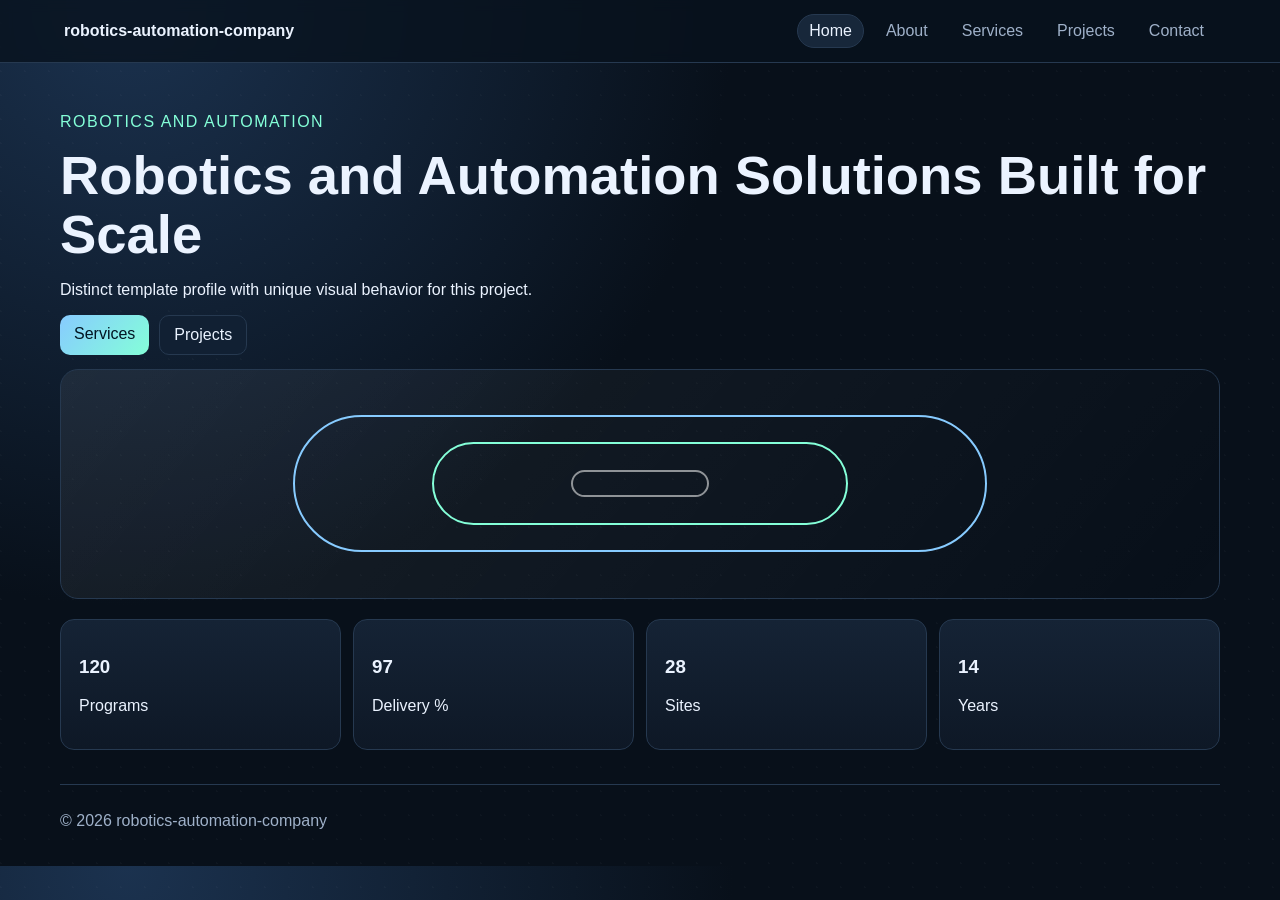
<file: index.html>
﻿<!doctype html><html lang="en"><head><meta charset="utf-8"><meta name="viewport" content="width=device-width,initial-scale=1"><title>robotics-automation-company | index.html</title><link rel="stylesheet" href="css/styles.css"></head><body class="nav-pill card-glow hero-stack motif-arm btn-solid"><div class="bg"></div><header><a class="logo" href="index.html">robotics-automation-company</a><nav><a href="index.html" class="active">Home</a><a href="about.html">About</a><a href="services.html">Services</a><a href="projects.html">Projects</a><a href="contact.html">Contact</a></nav></header><main>        <section class="hero reveal"><div><p class="kicker">Robotics and Automation</p><h1>Robotics and Automation Solutions Built for Scale</h1><p>Distinct template profile with unique visual behavior for this project.</p><div class="actions"><a class="btn primary" href="services.html">Services</a><a class="btn" href="projects.html">Projects</a></div></div><div class="hero-visual"><span></span><span></span><span></span></div></section>
        <section class="stats reveal"><article class="card"><h3 data-counter="120">0</h3><p>Programs</p></article><article class="card"><h3 data-counter="97">0</h3><p>Delivery %</p></article><article class="card"><h3 data-counter="28">0</h3><p>Sites</p></article><article class="card"><h3 data-counter="14">0</h3><p>Years</p></article></section></main><footer><p>&copy; 2026 robotics-automation-company</p></footer><script src="js/script.js"></script></body></html>
</file>
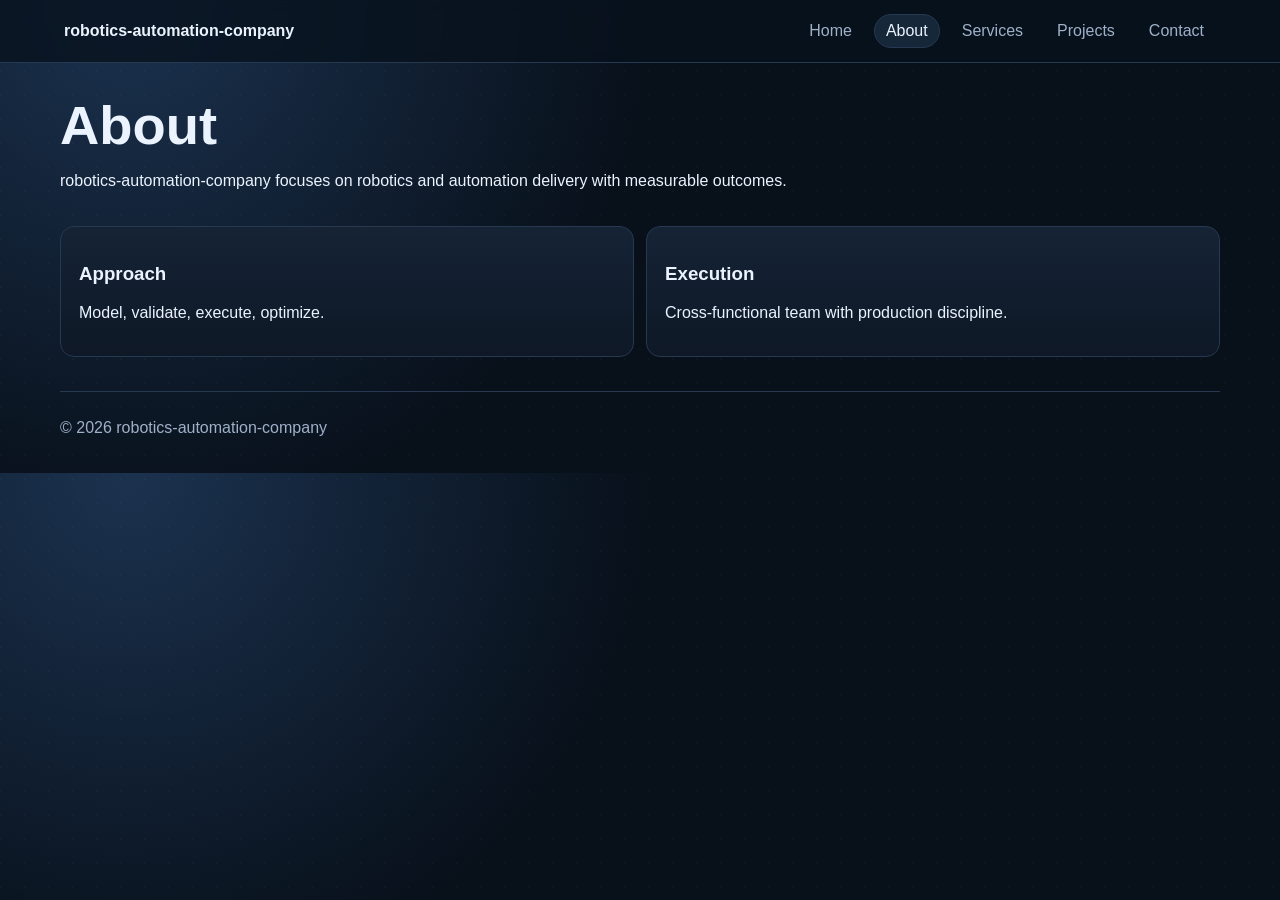
<file: about.html>
﻿<!doctype html><html lang="en"><head><meta charset="utf-8"><meta name="viewport" content="width=device-width,initial-scale=1"><title>robotics-automation-company | about.html</title><link rel="stylesheet" href="css/styles.css"></head><body class="nav-pill card-glow hero-stack motif-arm btn-solid"><div class="bg"></div><header><a class="logo" href="index.html">robotics-automation-company</a><nav><a href="index.html">Home</a><a href="about.html" class="active">About</a><a href="services.html">Services</a><a href="projects.html">Projects</a><a href="contact.html">Contact</a></nav></header><main>        <section class="head reveal"><h1>About</h1><p>robotics-automation-company focuses on robotics and automation delivery with measurable outcomes.</p></section>
        <section class="cols reveal"><article class="card"><h3>Approach</h3><p>Model, validate, execute, optimize.</p></article><article class="card"><h3>Execution</h3><p>Cross-functional team with production discipline.</p></article></section></main><footer><p>&copy; 2026 robotics-automation-company</p></footer><script src="js/script.js"></script></body></html>
</file>
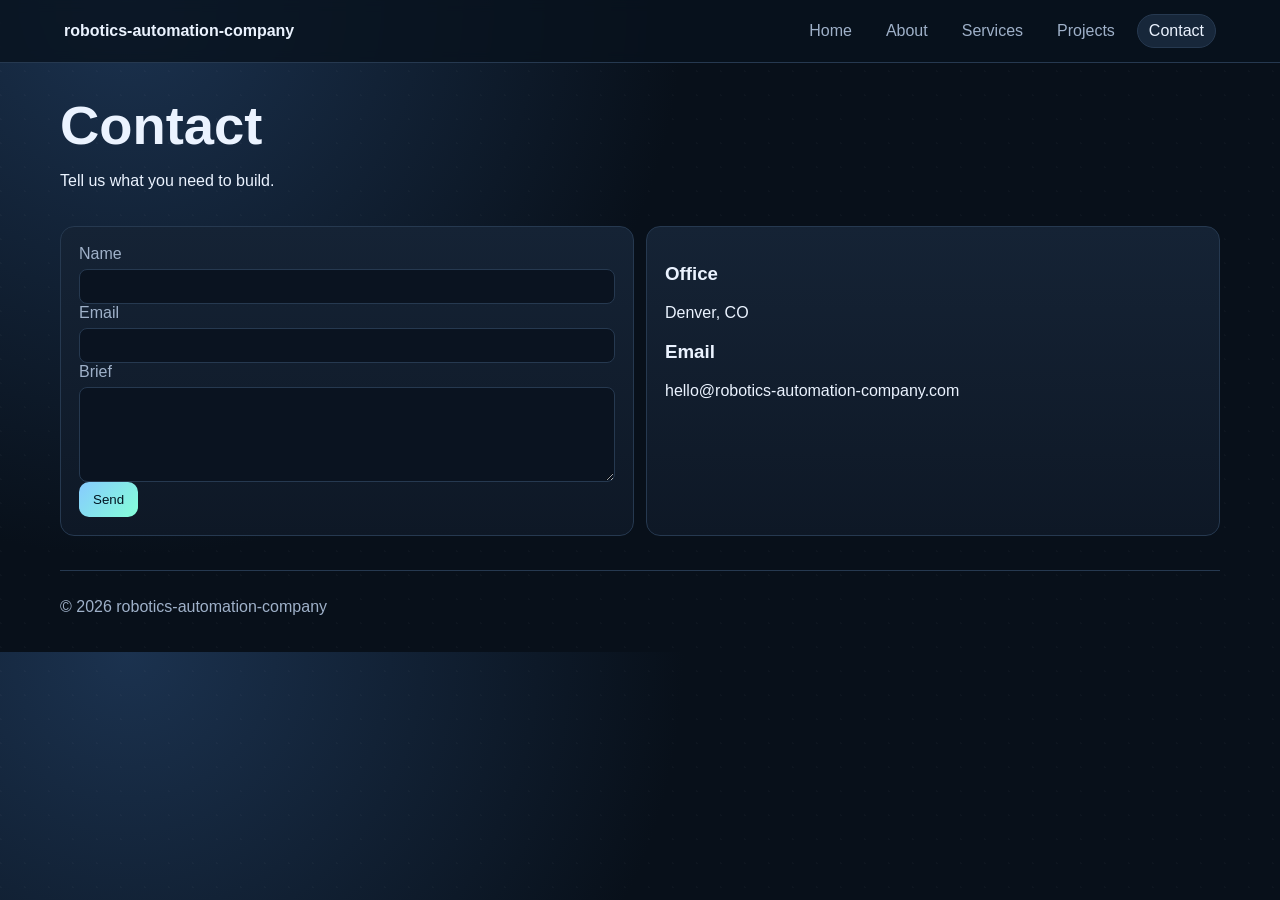
<file: contact.html>
﻿<!doctype html><html lang="en"><head><meta charset="utf-8"><meta name="viewport" content="width=device-width,initial-scale=1"><title>robotics-automation-company | contact.html</title><link rel="stylesheet" href="css/styles.css"></head><body class="nav-pill card-glow hero-stack motif-arm btn-solid"><div class="bg"></div><header><a class="logo" href="index.html">robotics-automation-company</a><nav><a href="index.html">Home</a><a href="about.html">About</a><a href="services.html">Services</a><a href="projects.html">Projects</a><a href="contact.html" class="active">Contact</a></nav></header><main>        <section class="head reveal"><h1>Contact</h1><p>Tell us what you need to build.</p></section>
        <section class="cols reveal"><form class="card" onsubmit="event.preventDefault();this.reset();alert('Message received.');"><label>Name<input required></label><label>Email<input type="email" required></label><label>Brief<textarea rows="5" required></textarea></label><button class="btn primary" type="submit">Send</button></form><article class="card"><h3>Office</h3><p>Denver, CO</p><h3>Email</h3><p>hello@robotics-automation-company.com</p></article></section></main><footer><p>&copy; 2026 robotics-automation-company</p></footer><script src="js/script.js"></script></body></html>
</file>
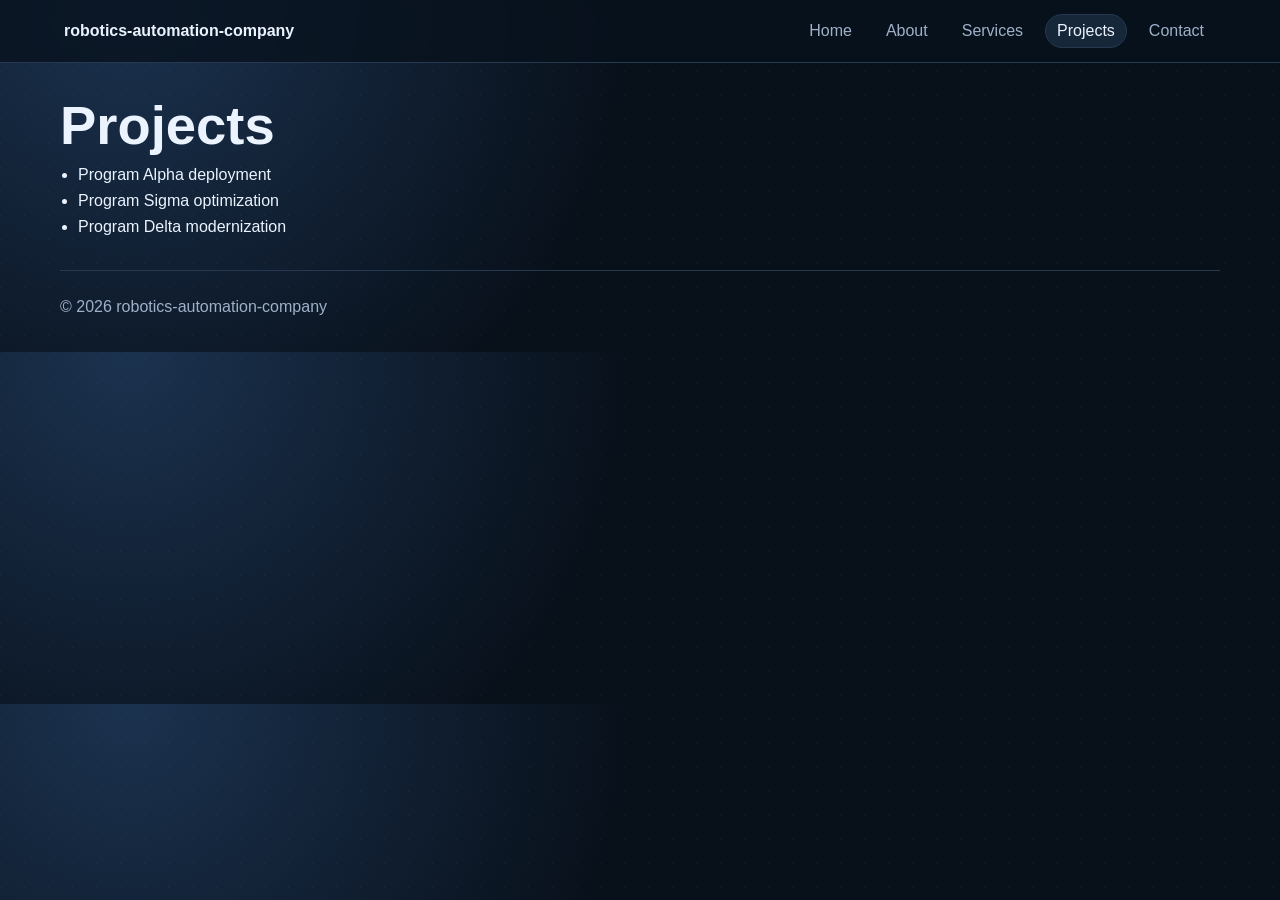
<file: projects.html>
﻿<!doctype html><html lang="en"><head><meta charset="utf-8"><meta name="viewport" content="width=device-width,initial-scale=1"><title>robotics-automation-company | projects.html</title><link rel="stylesheet" href="css/styles.css"></head><body class="nav-pill card-glow hero-stack motif-arm btn-solid"><div class="bg"></div><header><a class="logo" href="index.html">robotics-automation-company</a><nav><a href="index.html">Home</a><a href="about.html">About</a><a href="services.html">Services</a><a href="projects.html" class="active">Projects</a><a href="contact.html">Contact</a></nav></header><main>        <section class="head reveal"><h1>Projects</h1><ul class="list"><li>Program Alpha deployment</li>
            <li>Program Sigma optimization</li>
            <li>Program Delta modernization</li></ul></section></main><footer><p>&copy; 2026 robotics-automation-company</p></footer><script src="js/script.js"></script></body></html>
</file>
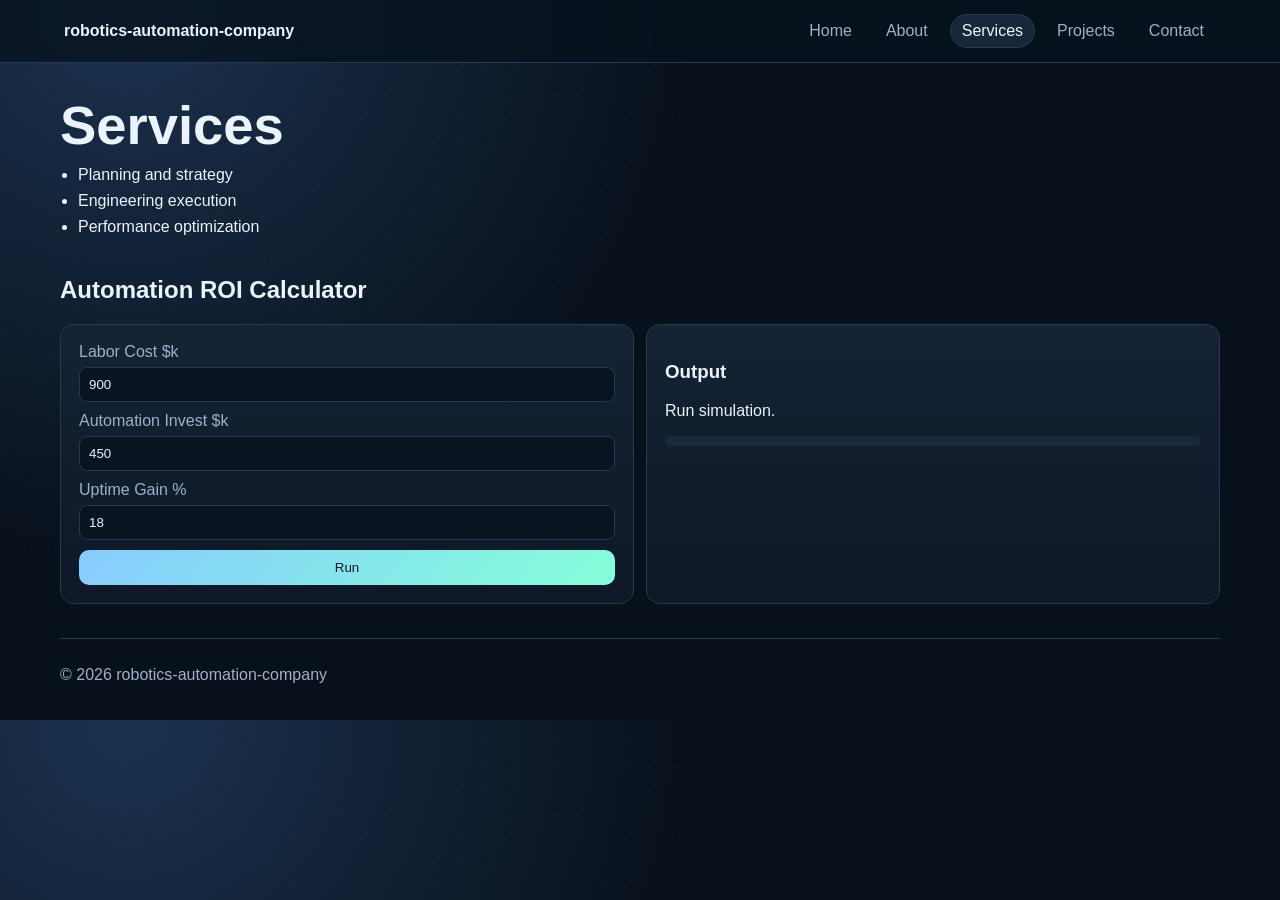
<file: services.html>
﻿<!doctype html><html lang="en"><head><meta charset="utf-8"><meta name="viewport" content="width=device-width,initial-scale=1"><title>robotics-automation-company | services.html</title><link rel="stylesheet" href="css/styles.css"></head><body class="nav-pill card-glow hero-stack motif-arm btn-solid"><div class="bg"></div><header><a class="logo" href="index.html">robotics-automation-company</a><nav><a href="index.html">Home</a><a href="about.html">About</a><a href="services.html" class="active">Services</a><a href="projects.html">Projects</a><a href="contact.html">Contact</a></nav></header><main>        <section class="head reveal"><h1>Services</h1><ul class="list"><li>Planning and strategy</li>
            <li>Engineering execution</li>
            <li>Performance optimization</li></ul></section>
        <section id="tool-root" class="tool reveal">
            <h2>Automation ROI Calculator</h2>
            <div class="tool-grid">
                <form id="tool-form" class="card"></form>
                <div class="card"><h3>Output</h3><p id="tool-result">Run simulation.</p><div class="meter"><span id="tool-meter"></span></div></div>
            </div>
        </section></main><footer><p>&copy; 2026 robotics-automation-company</p></footer><script src="js/script.js"></script></body></html>
</file>
<file: css/styles.css>
﻿:root{--a:#87cbff;--b:#84ffd8;--bg:#08101a;--g:#1b324f;--f:'Segoe UI',sans-serif;--t:#ebf3ff;--m:#9fb1c9;--l:#263950}*{box-sizing:border-box}html{scroll-behavior:smooth}body{margin:0;font-family:var(--f);color:var(--t);background:radial-gradient(circle at 10% 0%,var(--g),var(--bg) 42%),var(--bg)}.bg{position:fixed;inset:0;opacity:.2;pointer-events:none;z-index:-1}
body.motif-rings .bg{background:radial-gradient(circle,#fff2 1px,transparent 1px);background-size:22px 22px}body.motif-mesh .bg{background-image:linear-gradient(#fff2 1px,transparent 1px),linear-gradient(90deg,#fff2 1px,transparent 1px);background-size:34px 34px}body.motif-radar .bg{background:radial-gradient(circle at 70% 20%,#fff3,transparent 30%)}body.motif-leaf .bg{background:linear-gradient(120deg,#fff2,transparent)}body.motif-strata .bg{background:repeating-linear-gradient(160deg,#fff1,#fff1 2px,transparent 2px,transparent 18px)}body.motif-vector .bg{background:linear-gradient(45deg,#fff2 1px,transparent 1px);background-size:26px 26px}body.motif-grain .bg{background:radial-gradient(#fff2 1px,transparent 1px);background-size:14px 14px}body.motif-signal .bg{background:repeating-radial-gradient(circle at 65% 35%,#fff2 0 2px,transparent 2px 18px)}body.motif-silicon .bg{background:linear-gradient(90deg,#fff2,transparent)}body.motif-matrix .bg{background:repeating-linear-gradient(0deg,#fff2,#fff2 1px,transparent 1px,transparent 12px)}body.motif-route .bg{background:linear-gradient(130deg,#fff2,transparent)}body.motif-grid .bg{background-image:linear-gradient(#fff2 1px,transparent 1px),linear-gradient(90deg,#fff2 1px,transparent 1px);background-size:40px 40px}body.motif-beam .bg{background:linear-gradient(90deg,transparent,#fff2,transparent)}body.motif-forge .bg{background:radial-gradient(circle at 20% 20%,#fff3,transparent 32%)}body.motif-nodes .bg{background:radial-gradient(circle,#fff2 2px,transparent 2px);background-size:28px 28px}body.motif-dashboard .bg{background:linear-gradient(0deg,#fff2 2px,transparent 2px);background-size:100% 28px}body.motif-target .bg{background:repeating-radial-gradient(circle,#fff2 0 2px,transparent 2px 12px)}body.motif-orbit .bg{background:radial-gradient(circle at 30% 40%,#fff2,transparent 30%)}body.motif-arm .bg{background:linear-gradient(45deg,#fff2 2px,transparent 2px);background-size:24px 24px}body.motif-factory .bg{background:repeating-linear-gradient(90deg,#fff2,#fff2 4px,transparent 4px,transparent 20px)}
header{position:sticky;top:0;display:flex;justify-content:space-between;align-items:center;gap:10px;padding:14px 5vw;background:#08121dcc;border-bottom:1px solid var(--l);backdrop-filter:blur(6px)}.logo{color:var(--t);text-decoration:none;font-weight:700}nav{display:flex;gap:10px;flex-wrap:wrap}nav a{color:var(--m);text-decoration:none;padding:7px 11px;transition:.2s}
body.nav-pill nav a{border:1px solid transparent;border-radius:999px}body.nav-pill nav a:hover,body.nav-pill nav a.active{color:var(--t);border-color:var(--l);background:#17273a}
body.nav-underline nav a{border-bottom:2px solid transparent}body.nav-underline nav a:hover,body.nav-underline nav a.active{color:var(--t);border-color:var(--a)}
body.nav-box nav a{border:1px solid var(--l);border-radius:8px}body.nav-box nav a:hover,body.nav-box nav a.active{color:var(--t)}
main{width:min(1160px,92vw);margin:34px auto;display:grid;gap:20px}h1{font-size:clamp(2rem,5vw,3.4rem);line-height:1.08;margin:0 0 10px}.kicker{text-transform:uppercase;letter-spacing:1.5px;color:var(--b)}
.hero{display:grid;gap:14px;align-items:center}body.hero-split .hero{grid-template-columns:1.2fr .8fr}body.hero-stack .hero{grid-template-columns:1fr}.hero-visual{min-height:230px;border:1px solid var(--l);border-radius:18px;position:relative;overflow:hidden;background:linear-gradient(130deg,#fff1,#fff0)}.hero-visual span{position:absolute;inset:20%;border:2px solid var(--a);border-radius:999px;animation:wave 2.4s ease-in-out infinite}.hero-visual span:nth-child(2){inset:32%;border-color:var(--b);animation-delay:.4s}.hero-visual span:nth-child(3){inset:44%;border-color:#fff8;animation-delay:.8s}@keyframes wave{0%{transform:scale(.82);opacity:.9}100%{transform:scale(1.55);opacity:.08}}
.actions{display:flex;gap:10px;flex-wrap:wrap;margin-top:10px}.btn{text-decoration:none;padding:10px 14px;border-radius:10px;cursor:pointer;transition:.2s}.btn:hover{transform:translateY(-2px)}
body.btn-solid .btn{border:1px solid var(--l);background:#112033;color:var(--t)}body.btn-solid .btn.primary{border:none;background:linear-gradient(130deg,var(--a),var(--b));color:#021522}
body.btn-line .btn{border:1px solid color-mix(in srgb,var(--a) 45%,var(--l));background:transparent;color:var(--t)}body.btn-line .btn.primary{background:color-mix(in srgb,var(--a) 20%,transparent)}
.stats{display:grid;grid-template-columns:repeat(4,minmax(0,1fr));gap:12px}.cols,.tool-grid{display:grid;grid-template-columns:repeat(2,minmax(0,1fr));gap:12px}.card{padding:18px;border-radius:14px;transition:.25s}
body.card-glow .card{background:linear-gradient(180deg,#152335,#0e1826);border:1px solid var(--l)}body.card-glow .card:hover{box-shadow:0 0 22px color-mix(in srgb,var(--a) 45%,transparent);transform:translateY(-4px)}
body.card-soft .card{background:linear-gradient(180deg,#1a2533,#121a25);border:1px solid #fff1}body.card-soft .card:hover{transform:translateY(-3px)}
body.card-edge .card{background:#101a27;border:1px solid var(--l);box-shadow:inset 0 0 0 1px #fff1}body.card-edge .card:hover{border-color:var(--a);transform:translateY(-3px)}
.list{margin:0;padding-left:18px;display:grid;gap:8px}label{display:grid;gap:6px;color:var(--m)}input,textarea{width:100%;background:#0a1320;color:var(--t);border:1px solid var(--l);border-radius:8px;padding:9px}#tool-form{display:grid;gap:10px}.meter{height:10px;background:#1a283b;border-radius:7px;overflow:hidden}.meter span{display:block;height:100%;width:0;background:linear-gradient(90deg,var(--a),var(--b));transition:width .45s}.reveal{opacity:0;transform:translateY(14px);transition:.6s}.reveal.show{opacity:1;transform:none}footer{width:min(1160px,92vw);margin:18px auto 36px;padding-top:11px;border-top:1px solid var(--l);color:var(--m)}@media (max-width:900px){.hero,.stats,.cols,.tool-grid{grid-template-columns:1fr}header{flex-direction:column;align-items:flex-start}}
</file>
